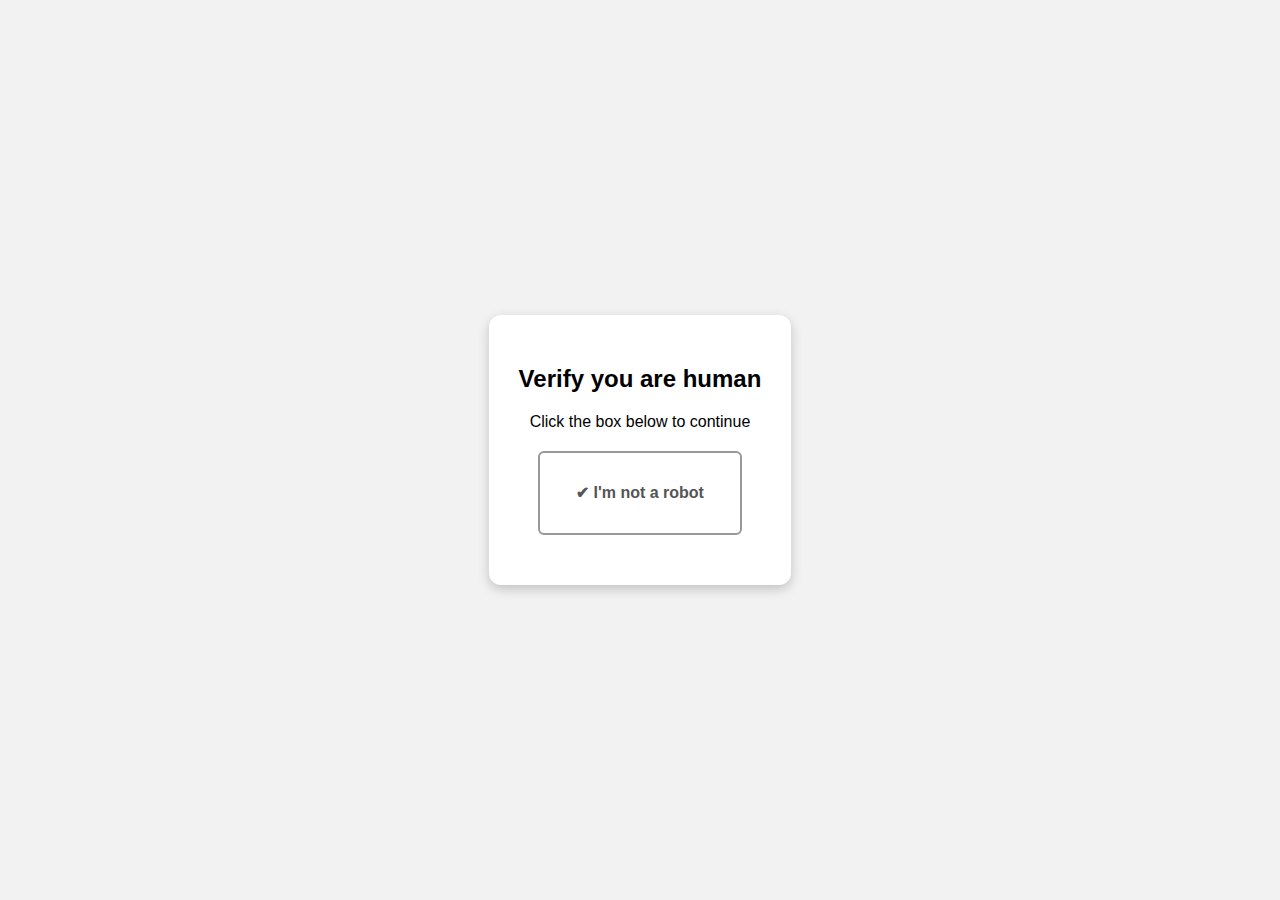
<file: index.html>
<!DOCTYPE html>
<html lang="en">
<head>
  <meta charset="UTF-8">
  <title>CAPTCHA Gate</title>
  <style>
    body, html {
      margin: 0;
      padding: 0;
      height: 100%;
      display: flex;
      align-items: center;
      justify-content: center;
      background: #f2f2f2;
      font-family: Arial, sans-serif;
    }

    #captcha-screen {
      text-align: center;
      background: white;
      padding: 30px;
      border-radius: 12px;
      box-shadow: 0 4px 12px rgba(0,0,0,0.2);
    }

    #captcha-box {
      width: 200px;
      height: 80px;
      border: 2px solid #999;
      margin: 20px auto;
      display: flex;
      align-items: center;
      justify-content: center;
      cursor: pointer;
      font-size: 16px;
      font-weight: bold;
      color: #555;
      border-radius: 6px;
      user-select: none;
    }

    #captcha-box:hover {
      background: #e8e8e8;
    }
  </style>
</head>
<body>
  <!-- Fake CAPTCHA screen -->
  <div id="captcha-screen">
    <h2>Verify you are human</h2>
    <p>Click the box below to continue</p>
    <div id="captcha-box">✔ I'm not a robot</div>
  </div>

  <script>
    document.getElementById("captcha-box").addEventListener("click", function() {
      // Replace with your real site URL or load content
      window.location.href = "home.html"; 
    });
  </script>
</body>
</html>
</file>
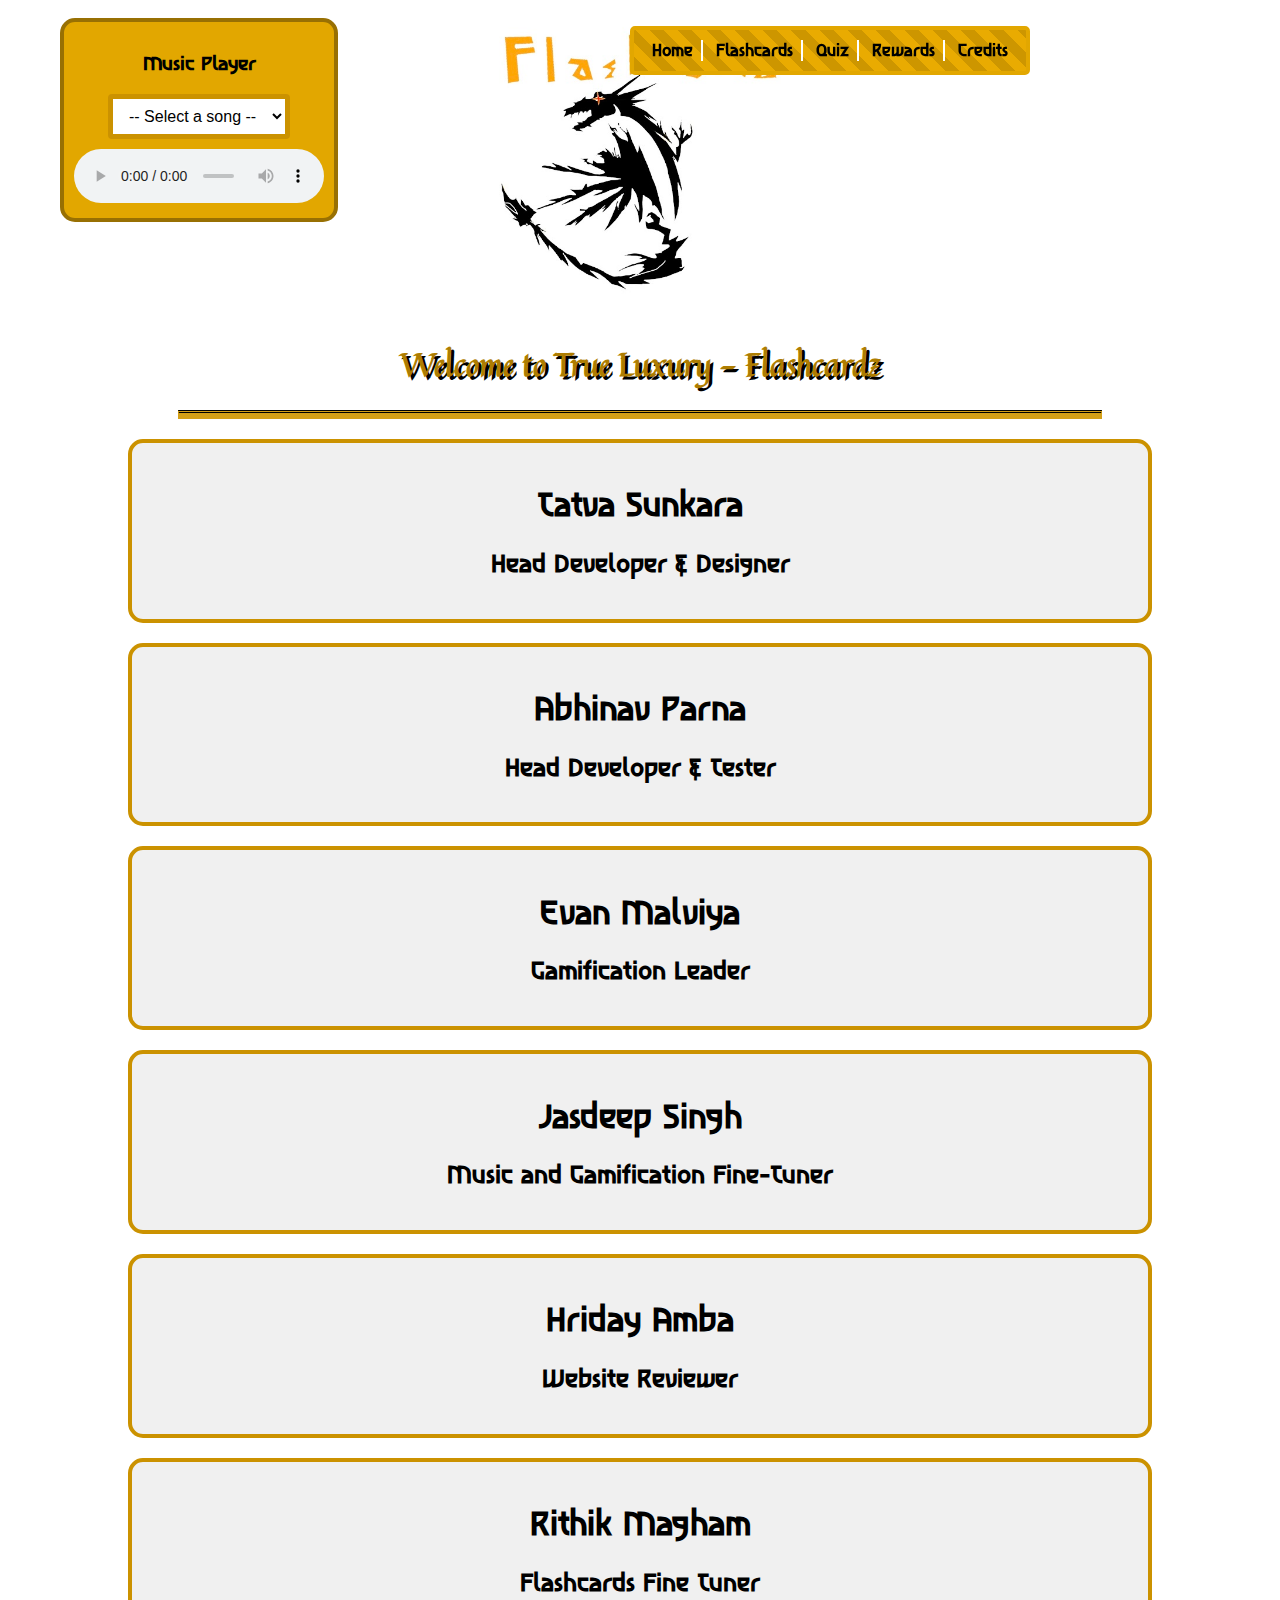
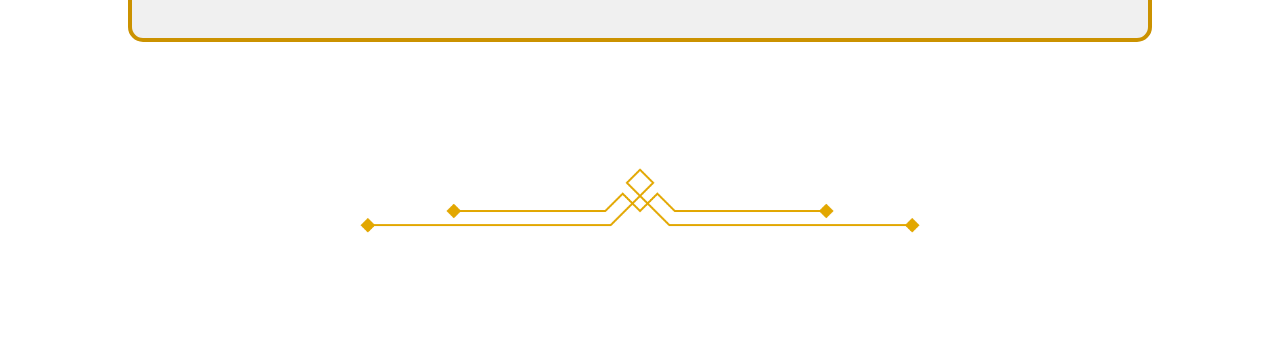
<file: credits.html>
<!DOCTYPE html>
<html lang="en">
<head>
    <meta charset="UTF-8">
    <title>Flashcardz - true luxury</title>
    <style>
        @import url('https://fonts.googleapis.com/css2?family=Asimovian&display=swap');
        @import url('https://fonts.googleapis.com/css2?family=Asimovian&family=Quintessential&display=swap');
    </style>
    <link type="text/css" rel="stylesheet" href="style.css"/>
    <div class="music-player">
    <h3>Music Player</h3>
  <select id="songSelect" style="margin-bottom:10px;">
    <option value="">-- Select a song --</option>
    <option value="">-- Study Tracks--</option>
    <option value="Assets/motivate.mp3">Motivation</option>
    <option value="Assets/phonk.mp3">Phonk</option>
    <option value="Assets/study.mp3">Study</option>
    <option value="Assets/space.mp3">Space</option>
    <option value="">-- Editors' Picks --</option>
    <option value="Assets/Undertale - Megalovania(MP3_128K).mp3">Megalovania</option>
    <option value="Assets/phonk-music-340264.mp3">Chill Phonk</option>
  </select>
  <br>
  <audio id="audioPlayer" controls loop style="width:250px;">
    <source src="https://open.spotify.com/embed/playlist/1kIlqM7lAP9vDZtW2Pchhb?utm_source=generator" type="audio/mp3">
    Your browser does not support the audio element.
  </audio>
    </div>
    <a href="home.html"><img src="Assets/logo.jpg" width="300" height="300"></img></a>
</head>
<body>
    <script>const audioPlayer = document.getElementById('audioPlayer');
const songSelect = document.getElementById('songSelect');

songSelect.onchange = function() {
  audioPlayer.src = this.value;
  audioPlayer.play();
};</script>
    <h1  style="font-family: Quintessential; text-align: center; color: rgb(174, 125, 1); text-shadow: 3px 3px 0 #000;">Welcome to True Luxury - Flashcardz</h1>
    <hr color="#D4A017" size="3px" class="horizontal_line">

    <div id="root">
    <nav id="main-nav" class="sidebar">
        <ul>
            <li><a href="home.html">Home</a></li>
            <li><a href="flashcards.html">Flashcards</a></li>
            <li><a href="quiz.html">Quiz</a></li>
            <li><a href="EXP.html">Rewards</a></li>
            <li><a href="credits.html">Credits</a></li>
        </ul>
    </nav>
    <div id="main-page"></div>
    </div>

    <div class="credits-page">
        <h1>Tatva Sunkara</h1>
        <h2>Head Developer & Designer</h2>
    </div>

    <div class="credits-page">
        <h1>Abhinav Parna</h1>
        <h2>Head Developer & Tester</h2>
    </div>

    <div class="credits-page">
        <h1>Evan Malviya</h1>
        <h2>Gamification Leader</h2>
    </div>

    <div class="credits-page">
        <h1>Jasdeep Singh</h1>
        <h2>Music and Gamification Fine-Tuner</h2>
    </div>

    <div class="credits-page">
        <h1>Hriday Amba</h1>
        <h2>Website Reviewer</h2>
    </div>

    <div class="credits-page">
        <h1>Rithik Magham</h1>
        <h2>Flashcards Fine Tuner</h2>
    </div>

<img src="Assets/golden-background.jpg" width="650px"></img>
</body>

</html>
</file>
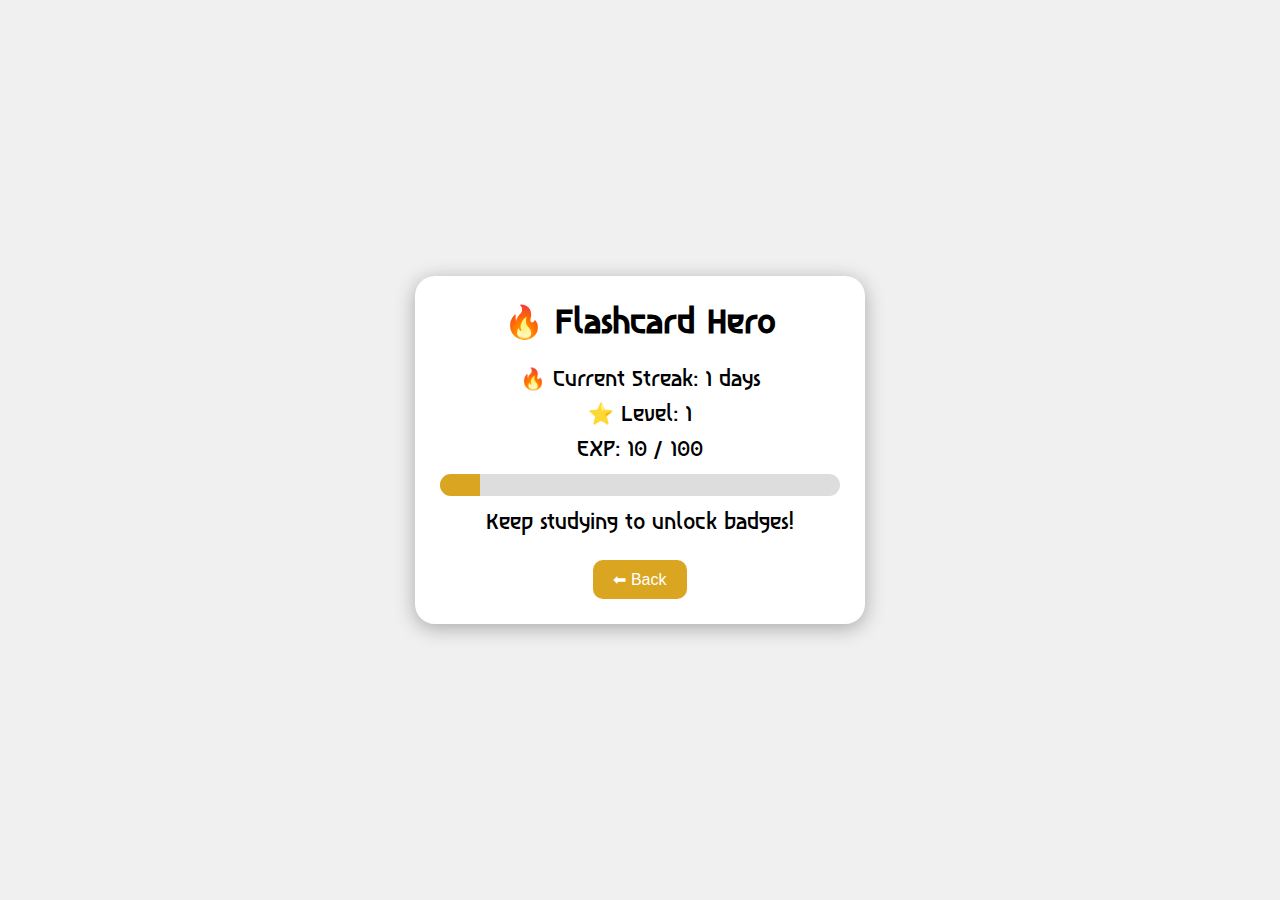
<file: EXP.html>
<!DOCTYPE html>
<html lang="en">
<head>
  <meta charset="UTF-8">
  <meta name="viewport" content="width=device-width, initial-scale=1.0">
  <title>🔥 Flashcard Hero</title>
  <!DOCTYPE html>
<html lang="en">
    <meta charset="UTF-8">
    <title>Flashcardz - true luxury</title>
    <style>
        @import url('https://fonts.googleapis.com/css2?family=Asimovian&display=swap');
        @import url('https://fonts.googleapis.com/css2?family=Asimovian&family=Quintessential&display=swap');
    </style>
  <style>
    body {
      font-family: Asimovian, sans-serif;
      margin: 0;
      padding: 0;
      display: flex;
      justify-content: center;
      align-items: center;
      height: 100vh;
      transition: background 0.5s;
      overflow: hidden;
    }

    #streakBox {
      background: white;
      padding: 25px;
      border-radius: 20px;
      box-shadow: 0px 4px 20px rgba(0,0,0,0.3);
      text-align: center;
      width: 400px;
      position: relative;
    }

    h1 { margin-top: 0; font-size: 2em; }

    #streak, #level, #exp, #reward {
      font-size: 1.3em;
      margin: 8px 0;
    }

    .progress-container {
      background: #ddd;
      border-radius: 12px;
      overflow: hidden;
      height: 22px;
      margin: 12px 0;
    }

    .progress-bar {
      height: 100%;
      background: goldenrod;
      width: 0%;
      transition: width 0.5s ease-in-out;
    }

    #badges {
      display: flex;
      justify-content: center;
      flex-wrap: wrap;
      margin-top: 10px;
      gap: 8px;
    }

    .badge {
      width: 60px;
      height: 60px;
      transition: transform 0.5s;
    }

    .badge.levelup {
      animation: bounce 0.7s ease;
    }

    @keyframes bounce {
      0% { transform: scale(1); }
      50% { transform: scale(1.5); }
      100% { transform: scale(1); }
    }

    button {
      padding: 10px 20px;
      font-size: 1em;
      border: none;
      background: goldenrod;
      color: white;
      border-radius: 10px;
      cursor: pointer;
      margin-top: 15px;
    }

    button:hover { background: rgb(150, 114, 24); }

    .confetti {
      position: absolute;
      width: 10px;
      height: 10px;
      background-color: red;
      top: 0;
      left: 0;
      opacity: 0.8;
      pointer-events: none;
      animation: fall 2s linear forwards;
    }

    @keyframes fall {
      0% { transform: translateY(0) rotate(0deg); }
      100% { transform: translateY(500px) rotate(360deg); opacity: 0; }
    }

    /* Top-right clickable area */
    #secretArea {
      position: fixed;
      top: 0;
      right: 0;
      width: 100px;
      height: 100px;
      cursor: pointer;
      z-index: 1000;
    }
  </style>
</head>
<body>
  <div id="streakBox">
    <h1>🔥 Flashcard Hero</h1>
    <div id="streak">🔥 Current Streak: 0 days</div>
    <div id="level">⭐ Level: 1</div>
    <div id="exp">EXP: 0 / 100</div>
    <div class="progress-container">
      <div class="progress-bar" id="expBar"></div>
    </div>
    <div id="reward">🎁 Keep studying to unlock badges!</div>
    <div id="badges"></div>
    <button onclick="goBack()">⬅ Back</button>
  </div>

  <!-- Top-right secret clickable area -->
  <div id="secretArea"></div>

  <script>

    
    const badgeImages = {
      2: "Assets/Screenshot 2025-09-15 204531.png", 
      3: "Assets/Screenshot 2025-09-15 204543.png", 
      5: "Assets/Screenshot 2025-09-15 203630.png",
      10: "Assets/Screenshot 2025-09-15 204559.png" 
    };

    const badgeColors = {
      2: "#cd7f32",
      3: "#C0C0C0",
      5: "#FFD700",
      10: "#ff69b4"
    };

    // Secret codes with different EXP amounts
    const secretCodes = {
      "superstar": 2200,
      "studyhard": 100,
      "legendary": 200,
      "superbrain": 50,
      "resetall": "reset" // NEW secret code to reset everything
    };

    function getTodayDate() {
      return new Date().toISOString().split("T")[0];
    }

    function expNeededForLevel(level) {
      return 100 + 20 * (level - 1);
    }

    function updateGame() {
      let streak = parseInt(localStorage.getItem("streak") || 0);
      let exp = parseInt(localStorage.getItem("exp") || 0);
      let level = parseInt(localStorage.getItem("level") || 1);
      const lastDate = localStorage.getItem("lastDate");
      const today = getTodayDate();

      if (!lastDate) {
        streak = 1;
        exp += 10;
      } else {
        const yesterday = new Date(lastDate);
        yesterday.setDate(yesterday.getDate() + 1);
        if (today === lastDate) { } 
        else if (today === yesterday.toISOString().split("T")[0]) {
          streak++;
          exp += 10;
        } else {
          streak = 1;
          exp += 5;
        }
      }

      let levelUp = false;
      while (exp >= expNeededForLevel(level)) {
        exp -= expNeededForLevel(level);
        level++;
        levelUp = true;
      }

      localStorage.setItem("streak", streak);
      localStorage.setItem("exp", exp);
      localStorage.setItem("level", level);
      localStorage.setItem("lastDate", today);

      document.getElementById("streak").textContent = `🔥 Current Streak: ${streak} days`;
      document.getElementById("exp").textContent = `EXP: ${exp} / ${expNeededForLevel(level)}`;
      document.getElementById("level").textContent = `⭐ Level: ${level}`;
      document.getElementById("expBar").style.width = (exp / expNeededForLevel(level) * 100) + "%";

      displayRewards(level, levelUp);
    }

    function displayRewards(level, levelUp) {
      const reward = document.getElementById("reward");
      const badgesDiv = document.getElementById("badges");

      let bgColor = "#f0f0f0";
      for (let lvl in badgeColors) {
        if (level >= lvl) bgColor = badgeColors[lvl];
      }
      document.body.style.background = bgColor;

      badgesDiv.innerHTML = "";
      for (let lvl in badgeImages) {
        if (level >= lvl) {
          const img = document.createElement("img");
          img.src = badgeImages[lvl];
          img.className = "badge";
          badgesDiv.appendChild(img);
        }
      }

      if (level >= 10) reward.textContent = "🌟 Legendary Flashcard Hero!";
      else if (level >= 5) reward.textContent = "🥇 Gold Badge Achieved!";
      else if (level >= 3) reward.textContent = "🏅 Silver Badge Achieved!";
      else if (level >= 2) reward.textContent = "🎉 Bronze Badge Achieved!";
      else reward.textContent = "Keep studying to unlock badges!";

      if (levelUp && level % 5 === 0) launchConfetti();
    }

    function launchConfetti() {
      for (let i = 0; i < 50; i++) {
        const conf = document.createElement("div");
        conf.className = "confetti";
        conf.style.left = Math.random() * window.innerWidth + "px";
        conf.style.backgroundColor = `hsl(${Math.random() * 360}, 100%, 50%)`;
        conf.style.animationDuration = 1 + Math.random() * 2 + "s";
        document.body.appendChild(conf);
        setTimeout(() => conf.remove(), 2500);
      }
    }

    function goBack() {
      window.history.back();
    }

    // Secret code click on top-right
    document.getElementById("secretArea").addEventListener("click", () => {
      const code = prompt("Enter secret cheat code:"); 
      if (!code) return;

      const codeValue = secretCodes[code.toLowerCase()];
      if (codeValue === "reset") {
        if (confirm("⚠️ Are you sure you want to RESET ALL progress?")) {
          localStorage.removeItem("streak");
          localStorage.removeItem("exp");
          localStorage.removeItem("level");
          localStorage.removeItem("lastDate");
          alert("✅ All progress has been reset!");
          updateGame();
        }
      } else if (codeValue) {
        let exp = parseInt(localStorage.getItem("exp") || 0);
        exp += codeValue;
        localStorage.setItem("exp", exp);
        alert(`💥 Cheat activated! +${codeValue} EXP!`);
        updateGame();
      } else {
        alert("❌ Wrong code!");
      }
    });

    updateGame();
  </script>
</body>
</html>
</file>
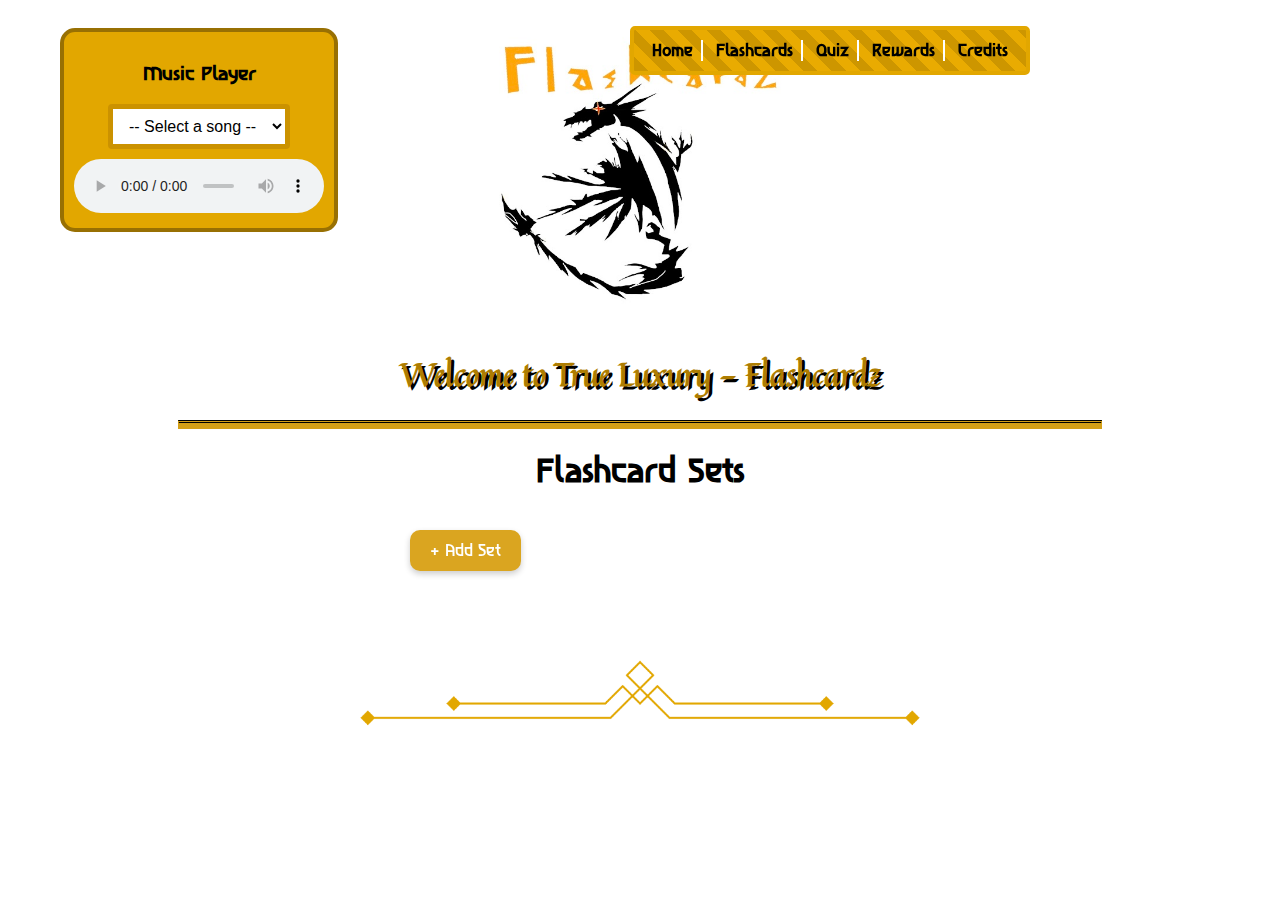
<file: flashcards.html>
<!DOCTYPE html>
<html lang="en">
<head>
    <meta charset="UTF-8">
    <title>Flashcardz - true luxury</title>
    <style>
        @import url('https://fonts.googleapis.com/css2?family=Asimovian&display=swap');
        @import url('https://fonts.googleapis.com/css2?family=Asimovian&family=Quintessential&display=swap');
    </style>
    <link type="text/css" rel="stylesheet" href="style.css"/>

<meta charset="UTF-8">
<title>Flashcard Sets</title>
<style>
  body { font-family: Asimovian, sans-serif; padding: 20px;}
  h1 { text-align: center; }
  #setsContainer { display: flex; flex-wrap: wrap; gap: 10px; justify-content: center; margin-bottom: 20px; }
  .setCard { background: #fff; padding: 50px; border-radius: 10px; cursor: pointer; box-shadow: 0 4px 8px rgba(0,0,0,0.2); width: 180px; text-align: center; position: relative; }
  .setCard:hover { transform: translateY(-3px); transition: 0.2s; }
  .deleteSet { position: absolute; top: 5px; right: 5px; background: red; border: none; color: white; border-radius: 50%; cursor: pointer; width: 25px; height: 25px; font-size: 14px; }
  #flashcardsContainer { display: none; flex-direction: column; align-items: center; }
  #flashcardsRows { display: flex; flex-wrap: wrap; gap: 15px; justify-content: center; max-width: 900px; }
  .card { display: flex; flex-direction: column; align-items: center; background: #fff; padding: 50px; border-radius: 10px; box-shadow: 0 2px 6px rgba(0,0,0,0.1); width: auto;
  min-width: 200px;
  max-width: 300px;
  min-height: 40px;
  word-break: break-word;
  white-space: pre-wrap;
  box-sizing: border-box;}
  textarea { width: 150px; height: 50px; margin: 5px; padding: 8px; border-radius: 10px; border: 1px solid #ccc; resize: none; }
  #addSetBtn, #toggleBtn, #addCardBtn { margin: 10px; padding: 10px 20px; border-radius: 10px; border: none; background: #e2a700; font-family: Asimovian; color: white; cursor: pointer; }
  #addSetBtn:hover, #toggleBtn:hover, #addCardBtn:hover {font-family: Asimovian; background: #a07500; }



 
  /* Toggle styles */
  .def {
    opacity: 1;
    color: black;
    transition: opacity 0.6s ease-in-out, color 0.6s ease, text-shadow 1s ease;
  }
  .def.hidden {
    opacity: 0;
    color: #FF3300;
    text-shadow: 0 0 8px #FF3300, 0 0 15px #FF3300;
    transition: opacity 0.6s ease-out, color 0.3s ease-out, text-shadow 0.3s ease-out;
    pointer-events: none;
  }
  .def.showing {
    color: #00FFFF;
  }

  /* Floating back button */
  .back-btn {
    font-family: Asimovian;
    position: fixed;
    top: 520px;
    left: 300px;
    background: #e2a700;
    color: white;
    border: none;
    border-radius: 12px;
    padding: 8px 14px;
    font-size: 16px;
    cursor: pointer;
    box-shadow: 0 3px 6px rgba(0,0,0,0.2);
    transition: background 0.2s ease;
    z-index: 1000;
  }
  .back-btn:hover {
    background: #a07500;
  }
  
  .addSet {
    font-family: Asimovian;
    position: fixed;
    top: 520px;
    left: 400px;
    background: goldenrod;
    color: white;
    border: none;
    border-radius: 12px;
    padding: 8px 14px;
    font-size: 16px;
    cursor: pointer;
    box-shadow: 0 3px 6px rgba(0,0,0,0.2);
    transition: background 0.2s ease;
    z-index: 1000;
  }
  .addSet:hover {
    background: #a07500;
  }
</style>
</head>
<body>
<div class="music-player">
    <h3>Music Player</h3>
  <select id="songSelect" style="margin-bottom:10px;">
    <option value="">-- Select a song --</option>
    <option value="">-- Study Tracks--</option>
    <option value="Assets/motivate.mp3">Motivation</option>
    <option value="Assets/phonk.mp3">Phonk</option>
    <option value="Assets/study.mp3">Study</option>
    <option value="Assets/space.mp3">Space</option>
    <option value="">-- Editors' Picks --</option>
    <option value="Assets/Undertale - Megalovania(MP3_128K).mp3">Megalovania</option>
    <option value="Assets/phonk-music-340264.mp3">Chill Phonk</option>
  </select>
  <br>
  <audio id="audioPlayer" controls autoplay loop style="width:250px;">
    <source src="https://open.spotify.com/embed/playlist/1kIlqM7lAP9vDZtW2Pchhb?utm_source=generator" type="audio/mp3">
    Your browser does not support the audio element.
  </audio>
    </div>
    <a href="home.html"><img src="Assets/logo.jpg" width="300" height="300"></img></a>
    <h1  style="font-family: Quintessential; text-align: center; color: rgb(174, 125, 1); text-shadow: 3px 3px 0 #000;">Welcome to True Luxury - Flashcardz</h1>
    <hr color="#D4A017" size="3px" class="horizontal_line">

        <div id="root">
    <nav id="main-nav" class="sidebar">
        <ul>
            <li><a href="home.html">Home</a></li>
            <li><a href="flashcards.html">Flashcards</a></li>
            <li><a href="quiz.html">Quiz</a></li>
            <li><a href="EXP.html">Rewards</a></li>
            <li><a href="credits.html">Credits</a></li>

        </ul>
    </nav>
    <div id="main-page"></div>
    </div>
<h1>Flashcard Sets</h1>
<div id="setsContainer"></div>
<button class="addSet" id="addSetBtn" style="background-color: goldenrod;">+ Add Set</button>

<div id="flashcardsContainer">
  <button id="addCardBtn">+ Add Card</button>
  <div id="flashcardsRows"></div>
</div>

<!-- Global Back button -->
<button id="backBtn" class="back-btn">⬅ Back</button>

<script>
let sets = JSON.parse(localStorage.getItem("flashcardSets") || "[]");
let hidden = false;
let currentSetIndex = null;

const audioPlayer = document.getElementById('audioPlayer');
const songSelect = document.getElementById('songSelect');

songSelect.onchange = function() {
  audioPlayer.src = this.value;
  audioPlayer.play();
};

// Display all sets
function displaySets() {
  document.getElementById("backBtn").style.display = "none";
  const container = document.getElementById("setsContainer");
  container.innerHTML = "";
  sets.forEach((set, index) => {
    const card = document.createElement("div");
    card.className = "setCard";
    card.style.border = `4px solid ${set.color || "#e2a700"}`; // Show color as border

    // Title
    const title = document.createElement("div");
    title.textContent = set.name || `Set ${index+1}`;
    title.style.fontWeight = "bold";
    title.style.marginBottom = "10px";
    card.appendChild(title);

    // Color indicator
    const colorDot = document.createElement("span");
    colorDot.style.display = "inline-block";
    colorDot.style.width = "18px";
    colorDot.style.height = "18px";
    colorDot.style.borderRadius = "50%";
    colorDot.style.background = set.color || "#e2a700";
    colorDot.style.marginBottom = "8px";
    card.appendChild(colorDot);

    // Delete button
    const delBtn = document.createElement("button");
    delBtn.className = "deleteSet";
    delBtn.textContent = "✕";
    delBtn.onclick = (e) => {
      e.stopPropagation();
      if (confirm(`Delete set "${set.name}"?`)) {
        sets.splice(index, 1);
        saveSets();
        displaySets();
      }
    };
    card.appendChild(delBtn);

    // Open set
    card.onclick = () => openSet(index);
    container.appendChild(card);
  });
}

// Add new set
document.getElementById("addSetBtn").onclick = () => {
  const setName = prompt("Enter a name for your new set:");
  if (!setName) return;
  let color = prompt("Enter a color for your set (e.g. #e2a700 or 'goldenrod'):");
  if (!color) color = "#e2a700";
  sets.push({ name: setName, color: color, flashcards: [] });
  saveSets();
  displaySets();
};

// Open a set
function openSet(index) {
  currentSetIndex = index;
  document.getElementById("setsContainer").style.display = "none";
  document.getElementById("addSetBtn").style.display = "none";
  document.getElementById("backBtn").style.display = "flex";
  document.getElementById("flashcardsContainer").style.display = "flex";
  renderFlashcards();
}

// Render flashcards in a grid layout
function renderFlashcards() {
  const flashcardsDiv = document.getElementById("flashcardsRows");
  flashcardsDiv.innerHTML = "";

  // Add Card Form (if visible)
  if (window.showAddCardForm) {
    const formDiv = document.createElement("div");
    formDiv.className = "card";
    formDiv.style.background = "#f9f9f9";
    formDiv.style.border = "2px dashed #e2a700";
    formDiv.style.marginBottom = "10px";

    const wordInput = document.createElement("input");
    wordInput.type = "text";
    wordInput.placeholder = "Word";
    wordInput.style.margin = "5px";
    wordInput.style.borderRadius = "8px";
    wordInput.style.padding = "6px";

    const defInput = document.createElement("input");
    defInput.type = "text";
    defInput.placeholder = "Definition";
    defInput.style.margin = "5px";
    defInput.style.borderRadius = "8px";
    defInput.style.padding = "6px";

    const saveBtn = document.createElement("button");
    saveBtn.textContent = "Save";
    saveBtn.style.margin = "5px";
    saveBtn.style.borderRadius = "8px";
    saveBtn.style.background = "#e2a700";
    saveBtn.style.color = "white";
    saveBtn.onclick = () => {
      const word = wordInput.value.trim();
      const def = defInput.value.trim();
      if (!word || !def) {
        alert("Please enter both word and definition.");
        return;
      }
      sets[currentSetIndex].flashcards.push({ word, def });
      saveSets();
      window.showAddCardForm = false;
      renderFlashcards();
    };

    const cancelBtn = document.createElement("button");
    cancelBtn.textContent = "Cancel";
    cancelBtn.style.margin = "5px";
    cancelBtn.style.borderRadius = "8px";
    cancelBtn.onclick = () => {
      window.showAddCardForm = false;
      renderFlashcards();
    };

    formDiv.appendChild(wordInput);
    formDiv.appendChild(defInput);
    formDiv.appendChild(saveBtn);
    formDiv.appendChild(cancelBtn);
    flashcardsDiv.appendChild(formDiv);
  }

  // Render flashcards
  const set = sets[currentSetIndex];
  set.flashcards.forEach((fc, i) => {
    const cardDiv = document.createElement("div");
    cardDiv.className = "card";
    cardDiv.style.cursor = "pointer";
    cardDiv.style.position = "relative";

    // Flip state
    let showingWord = true;
    // ...inside renderFlashcards()...
    const textDiv = document.createElement("div");
    textDiv.textContent = fc.word;
    textDiv.style.fontSize = "18px";
    textDiv.style.minHeight = "40px";
    textDiv.style.display = "flex";
    textDiv.style.alignItems = "center";
    textDiv.style.justifyContent = "center";
    // Remove fixed width/height, add flexible sizing:
    textDiv.style.padding = "10px 20px";
    textDiv.style.maxWidth = "300px";
    textDiv.style.wordBreak = "break-word";
    textDiv.style.whiteSpace = "pre-wrap";


    cardDiv.onclick = (e) => {
      // Prevent flip if delete button is clicked
      if (e.target.classList.contains("delete-flashcard-btn")) return;
      showingWord = !showingWord;
      textDiv.textContent = showingWord ? fc.word : fc.def;
    };

    // Delete button
    const delBtn = document.createElement("button");
    delBtn.textContent = "X";
    delBtn.title = "Delete flashcard";
    delBtn.className = "delete-flashcard-btn";
    delBtn.style.position = "absolute";
    delBtn.style.top = "5px";
    delBtn.style.right = "5px";
    delBtn.style.background = "red";
    delBtn.style.color = "white";
    delBtn.style.border = "none";
    delBtn.style.borderRadius = "50%";
    delBtn.style.width = "25px";
    delBtn.style.height = "25px";
    delBtn.style.cursor = "pointer";
    delBtn.onclick = (e) => {
      e.stopPropagation();
      if (confirm("Delete this flashcard?")) {
        set.flashcards.splice(i, 1);
        saveSets();
        renderFlashcards();
      }
    };

    cardDiv.appendChild(textDiv);
    cardDiv.appendChild(delBtn);
    flashcardsDiv.appendChild(cardDiv);
  });
  
}


// Add card button
document.getElementById("addCardBtn").onclick = () => {
  window.showAddCardForm = true;
  renderFlashcards();
};

// Save sets
function saveSets() {
  localStorage.setItem("flashcardSets", JSON.stringify(sets));
}

// Toggle button


// Back button (global)
document.getElementById("backBtn").onclick = () => {
  window.location.href = 'flashcards.html';
};

// Init
displaySets();
</script>

</body>



<img src="Assets/golden-background.jpg" width="650px"></img>
</body>
</html>
</file>
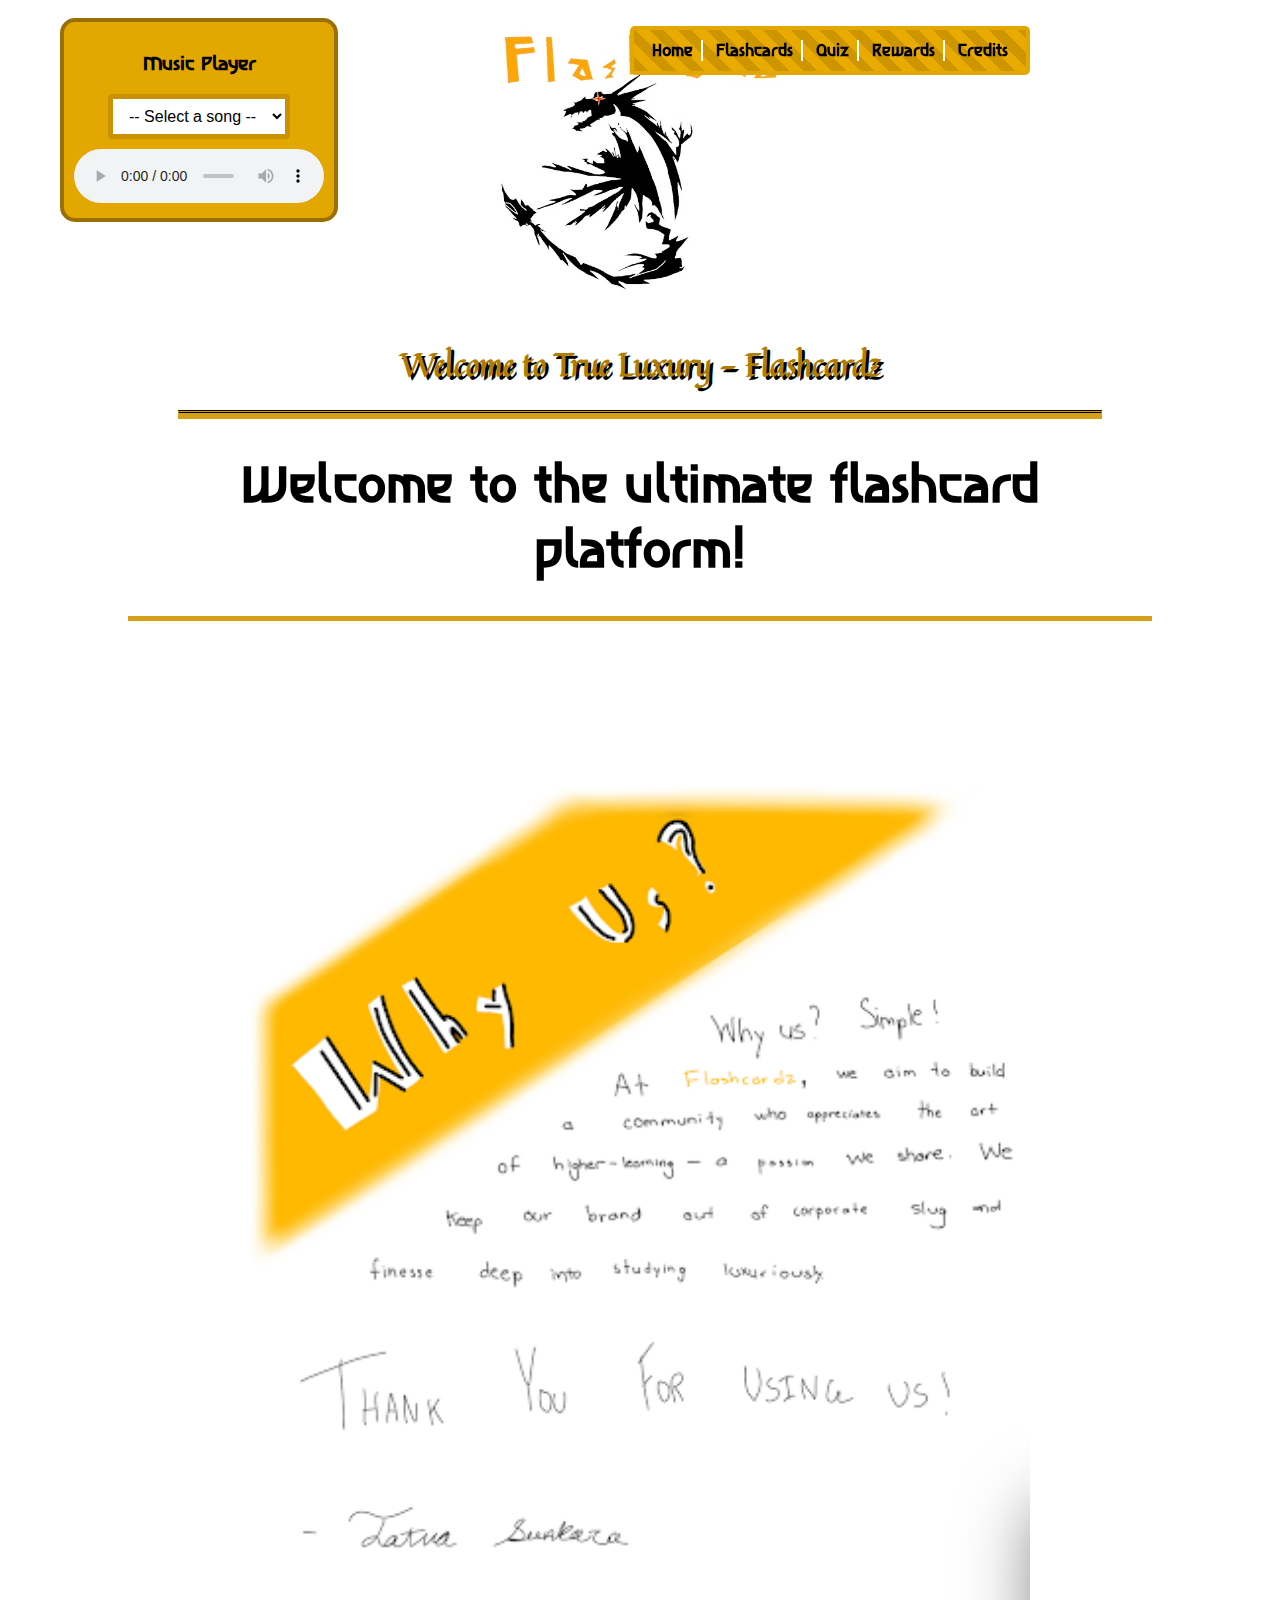
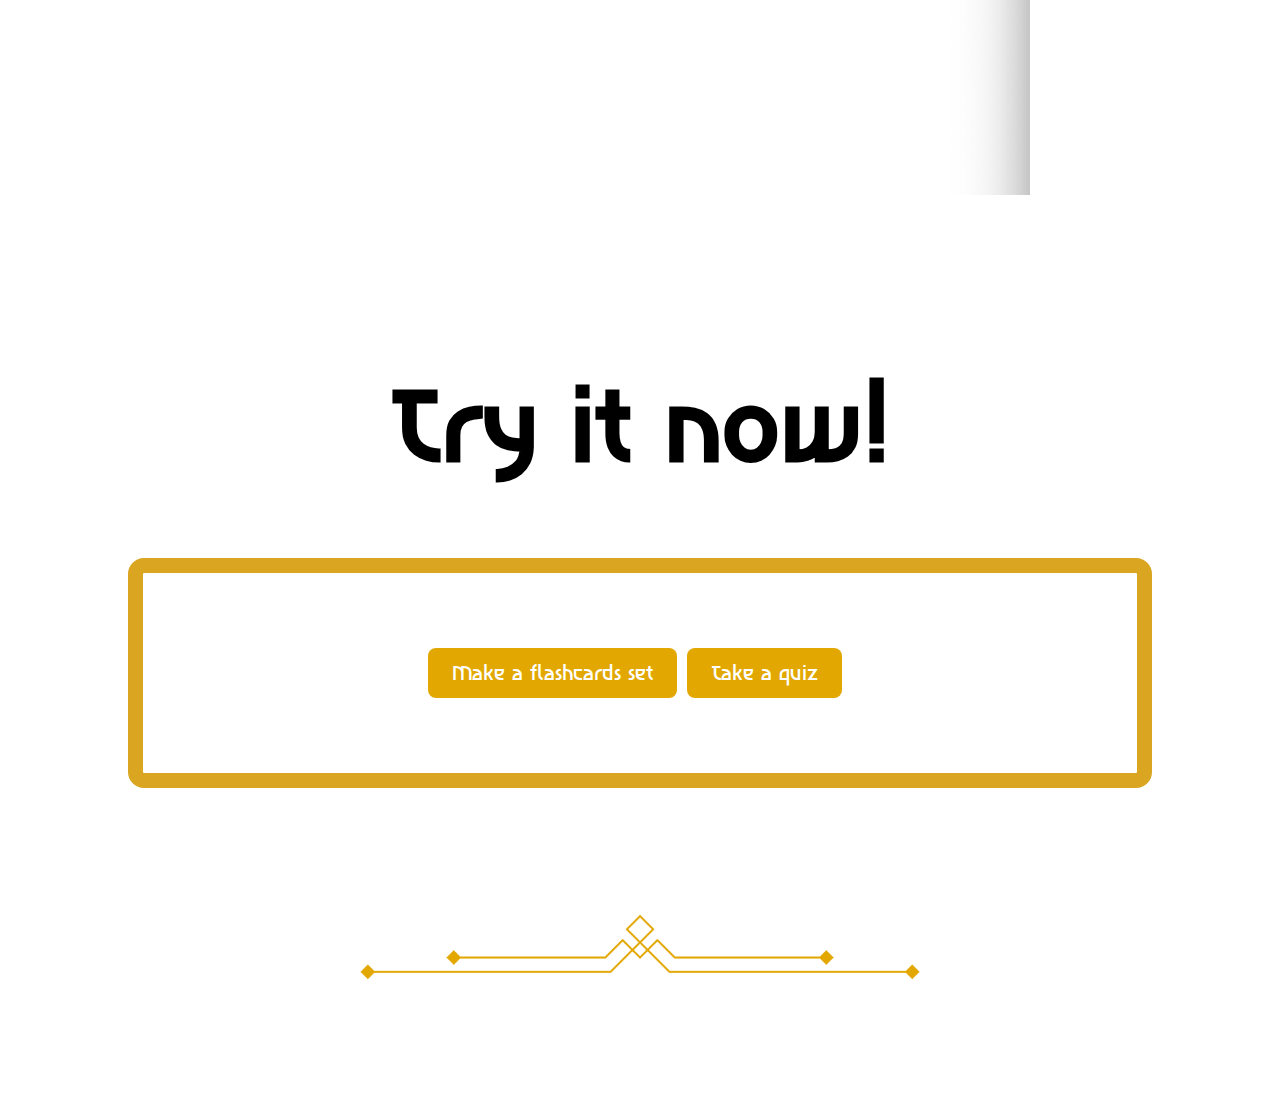
<file: home.html>
<!DOCTYPE html>
<html lang="en">
<head>
    <meta charset="UTF-8">
    <title>Flashcardz - true luxury</title>
    <style>
        @import url('https://fonts.googleapis.com/css2?family=Asimovian&display=swap');
        @import url('https://fonts.googleapis.com/css2?family=Asimovian&family=Quintessential&display=swap');
    </style>
    <link type="text/css" rel="stylesheet" href="style.css"/>
    <div class="music-player">
    <h3>Music Player</h3>
  <select id="songSelect" style="margin-bottom:10px;">
    <option value="">-- Select a song --</option>
    <option value="">-- Study Tracks--</option>
    <option value="Assets/motivate.mp3">Motivation</option>
    <option value="Assets/phonk.mp3">Phonk</option>
    <option value="Assets/study.mp3">Study</option>
    <option value="Assets/space.mp3">Space</option>
    <option value="">-- Editors' Picks --</option>
    <option value="Assets/Undertale - Megalovania(MP3_128K).mp3">Megalovania</option>
    <option value="Assets/phonk-music-340264.mp3">Chill Phonk</option>
  </select>
  <br>
  <audio id="audioPlayer" controls autoplay style="width:250px;">
    <source src="https://open.spotify.com/embed/playlist/1kIlqM7lAP9vDZtW2Pchhb?utm_source=generator" type="audio/mp3">
    Your browser does not support the audio element.
  </audio>
    </div>
    <a href="home.html"><img src="Assets/logo.jpg" width="300" height="300"></img></a>
</head>
<body>
    <script>
const audioPlayer = document.getElementById('audioPlayer');
const songSelect = document.getElementById('songSelect');

songSelect.onchange = function() {
  audioPlayer.src = this.value;
  audioPlayer.play();
};
</script>
    <h1  style="font-family: Quintessential; text-align: center; color: rgb(174, 125, 1); text-shadow: 3px 3px 0 #000;">Welcome to True Luxury - Flashcardz</h1>
    <hr color="#D4A017" size="3px" class="horizontal_line">

    <div id="root">
    <nav id="main-nav" class="sidebar">
        <ul>
            <li><a href="home.html">Home</a></li>
            <li><a href="flashcards.html">Flashcards</a></li>
            <li><a href="quiz.html">Quiz</a></li>
            <li><a href="EXP.html">Rewards</a></li>
            <li><a href="credits.html">Credits</a></li>
        </ul>
    </nav>
    <div id="main-page"></div>
    </div>

    <style>
        @keyframes appear{
            from {
                opacity: -0.5;
                transform: translateX(-500px);
                scale: 1;
            }
            to {
                opacity: 1;
                transform: translateX(0px);
                scale: 1.2;
            }
        }

        .whyUs{
            animation: appear linear;
            animation-timeline: view();
            animation-range: entry 0% cover 60%;
            margin-top: 250px;
            margin-bottom: 250px;
            opacity: 1;
            transform: translateX(0px);
            scale: 1.2;
        }

    </style>

<h1 style="text-align: center; font-size: 50px;">Welcome to the ultimate flashcard platform!</h1>
<hr color="#D4A017" size="5px">

<div>
<img class="whyUs" src="Assets/why_us.jpg" width="650px"></img>
</div>

<h1 style="text-align: center; font-size: 100px;">Try it now!</h1>
<div class="flex-container">
    <a href="flashcards.html" style="border-right: 10px solid #ffffff;"><button class="my-button">Make a flashcards set</button></a>
    <a href="flashcards.html" style="border-right: 10px solid #ffffff;"><button class="my-button">Take a quiz</button></a>
</div>

<img src="Assets/golden-background.jpg" width="650px"></img>
</body>
</html>
</file>
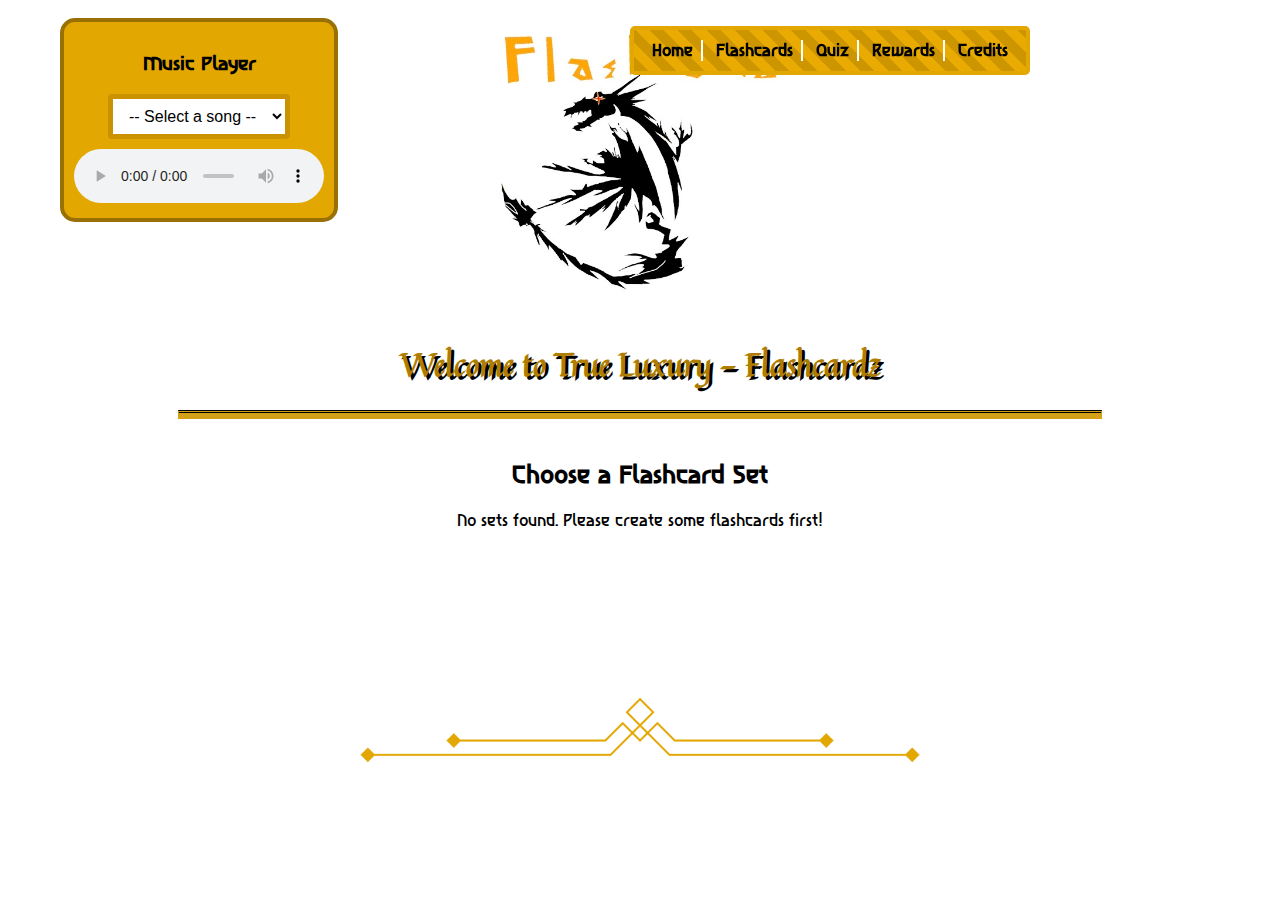
<file: quiz.html>
<!DOCTYPE html>
<html lang="en">
<head>
    <meta charset="UTF-8">
    <title>Flashcardz - true luxury</title>
    <style>
        @import url('https://fonts.googleapis.com/css2?family=Asimovian&display=swap');
        @import url('https://fonts.googleapis.com/css2?family=Asimovian&family=Quintessential&display=swap');
    </style>
    <link type="text/css" rel="stylesheet" href="style.css"/>
    <div class="music-player">
    <h3>Music Player</h3>
  <select id="songSelect" style="margin-bottom:10px;">
    <option value="">-- Select a song --</option>
    <option value="">-- Study Tracks--</option>
    <option value="Assets/motivate.mp3">Motivation</option>
    <option value="Assets/phonk.mp3">Phonk</option>
    <option value="Assets/study.mp3">Study</option>
    <option value="Assets/space.mp3">Space</option>
    <option value="">-- Editors' Picks --</option>
    <option value="Assets/Undertale - Megalovania(MP3_128K).mp3">Megalovania</option>
    <option value="Assets/phonk-music-340264.mp3">Chill Phonk</option>
  </select>
  <br>
  <audio id="audioPlayer" controls autoplay style="width:250px;">
    <source src="https://open.spotify.com/embed/playlist/1kIlqM7lAP9vDZtW2Pchhb?utm_source=generator" type="audio/mp3">
    Your browser does not support the audio element.
  </audio>
    </div>
    <a href="home.html"><img src="Assets/logo.jpg" width="300" height="300"></img></a>
</head>
<body>
        <h1  style="font-family: Quintessential; text-align: center; color: rgb(174, 125, 1); text-shadow: 3px 3px 0 #000;">Welcome to True Luxury - Flashcardz</h1>
    <hr color="#D4A017" size="3px" class="horizontal_line">

    <div id="root">
    <nav id="main-nav" class="sidebar">
        <ul>
            <li><a href="home.html">Home</a></li>
            <li><a href="flashcards.html">Flashcards</a></li>
            <li><a href="quiz.html">Quiz</a></li>
            <li><a href="EXP.html">Rewards</a></li>
            <li><a href="credits.html">Credits</a></li>
        </ul>
    </nav>
    <div id="main-page"></div>
    </div>

    <!-- ...existing HTML above... -->

<div id="quiz-root" style="max-width:600px;margin:40px auto;text-align:center;"></div>

<script>
// Load sets from localStorage (same as flashcards.html)
let sets = JSON.parse(localStorage.getItem("flashcardSets") || "[]");
let currentSet = null;
let questions = [];
let currentQuestion = 0;
let score = 0;

const quizRoot = document.getElementById('quiz-root');

const audioPlayer = document.getElementById('audioPlayer');
const songSelect = document.getElementById('songSelect');

songSelect.onchange = function() {
  audioPlayer.src = this.value;
  audioPlayer.play();
};

// Utility: shuffle array in-place
function shuffle(arr) {
  for (let i = arr.length - 1; i > 0; i--) {
    const j = Math.floor(Math.random() * (i + 1));
    [arr[i], arr[j]] = [arr[j], arr[i]];
  }
}

// Step 1: Choose set
function showSetChooser() {
  quizRoot.innerHTML = "<h2>Choose a Flashcard Set</h2>";
  if (!sets.length) {
    quizRoot.innerHTML += "<p>No sets found. Please create some flashcards first!</p>";
    return;
  }
  sets.forEach((set, idx) => {
    const btn = document.createElement("button");
    btn.textContent = set.name || `Set ${idx+1}`;
    btn.style.margin = "10px";
    btn.style.padding = "10px 20px";
    btn.style.borderRadius = "10px";
    btn.style.background = "#e2a700";
    btn.style.color = "white";
    btn.style.cursor = "pointer";
    btn.onclick = () => startQuiz(idx);
    quizRoot.appendChild(btn);
  });
}

// Step 2: Start quiz
function startQuiz(setIdx) {
  currentSet = sets[setIdx];
  if (!currentSet.flashcards || currentSet.flashcards.length < 2) {
    quizRoot.innerHTML = "<p>This set needs at least 2 flashcards for a quiz.</p><button onclick='location.reload()'>Back</button>";
    return;
  }
  // Build questions: [{term, correctDef, choices: [def, ...]}]
  questions = currentSet.flashcards.map((fc, i) => {
    // Get 3 random wrong definitions from other flashcards
    let wrongDefs = currentSet.flashcards
      .filter((_, idx) => idx !== i)
      .map(fc2 => fc2.def);
    shuffle(wrongDefs);
    wrongDefs = wrongDefs.slice(0, 3);
    // Combine and shuffle choices
    const choices = [fc.def, ...wrongDefs];
    shuffle(choices);
    return {
      term: fc.word,
      correctDef: fc.def,
      choices
    };
  });
  shuffle(questions); // Shuffle question order
  currentQuestion = 0;
  score = 0;
  showQuestion();
}

// Step 3: Show question
function showQuestion() {
  const q = questions[currentQuestion];
  quizRoot.innerHTML = `
    <h2>Question ${currentQuestion+1} of ${questions.length}</h2>
    <div style="font-size:1.3em;margin:20px 0;"><b>What does this term mean?</b><br><span style="font-size:1.5em;color:#b8860b;">${q.term}</span></div>
    <div id="choices"></div>
    <div id="feedback" style="margin:20px 0;font-size:1.1em;"></div>
  `;
  const choicesDiv = document.getElementById('choices');
  q.choices.forEach(choice => {
    const btn = document.createElement("button");
    btn.textContent = choice;
    btn.style.display = "block";
    btn.style.margin = "10px auto";
    btn.style.padding = "10px 20px";
    btn.style.borderRadius = "10px";
    btn.style.background = "#f4e2b5";
    btn.style.color = "#333";
    btn.style.cursor = "pointer";
    btn.onclick = () => handleAnswer(choice);
    choicesDiv.appendChild(btn);
  });
}

// Step 4: Handle answer
function handleAnswer(selected) {
  const q = questions[currentQuestion];
  const feedback = document.getElementById('feedback');
  const isCorrect = selected === q.correctDef;
  if (isCorrect) {
    feedback.innerHTML = `<span style="color:green;font-weight:bold;">Correct!</span>`;
    score++;
  } else {
    feedback.innerHTML = `<span style="color:red;font-weight:bold;">Wrong!</span> <br> The correct answer is: <b>${q.correctDef}</b>`;
  }
  // Disable all buttons
  Array.from(document.getElementById('choices').children).forEach(btn => {
    btn.disabled = true;
    if (btn.textContent === q.correctDef) btn.style.background = "#b6e2a1";
    if (btn.textContent === selected && !isCorrect) btn.style.background = "#f7b6b6";
  });
  // Next button
  const nextBtn = document.createElement("button");
  nextBtn.textContent = currentQuestion < questions.length - 1 ? "Next Question" : "See Results";
  nextBtn.style.margin = "20px";
  nextBtn.style.padding = "10px 20px";
  nextBtn.style.borderRadius = "10px";
  nextBtn.style.background = "#e2a700";
  nextBtn.style.color = "white";
  nextBtn.style.cursor = "pointer";
  nextBtn.onclick = () => {
    if (currentQuestion < questions.length - 1) {
      currentQuestion++;
      showQuestion();
    } else {
      showResults();
    }
  };
  feedback.appendChild(nextBtn);
}

// Step 5: Show results
function showResults() {
  quizRoot.innerHTML = `
    <h2>Quiz Complete!</h2>
    <div style="font-size:1.3em;margin:20px 0;">
      You scored <b>${score}</b> out of <b>${questions.length}</b>!
      That is a <b>${Math.round(100 * (score / questions.length))}</b>% score!
    </div>
    <button onclick="location.reload()" style="padding:10px 20px;border-radius:10px;background:#e2a700;color:white;cursor:pointer;">Try Another Set</button>
  `;
}

// Start
showSetChooser();
</script>
<!-- ...existing HTML below... -->
<img src="Assets/golden-background.jpg" width="650px"></img>
</body>
</html>
</file>
<file: style.css>
body {
  font-family: Asimovian;
  border: 0px solid #44726c;
  margin-left: auto;
  margin-right: auto;
  border-radius: 16px;
  max-width: 1024px;
  max-height: 1024px;
  min-width: 1024px;
  padding-left: 100px;
  padding-right: 100px;
  padding-top: 10px;
  color: #000000;
}

.quintessential-regular {
  font-family: "Quintessential", serif;
  font-weight: 400;
  font-style: normal;
}


.my-button {
  font-family: Asimovian;
  background-color: #e2a700;
  color: white;
  padding: 12px 24px;
  border: none;
  border-radius: 8px;
  cursor: pointer;
  margin: 0 auto; /* Centers horizontally within its parent */
  font-size: 20px;
}

.flex-container {
  display: flex;
  justify-content: center; /* Centers horizontally */
  align-items: center; /* Centers vertically */
  height: 200px; /* Example height for the container */
  border: 15px solid goldenrod;
  border-radius: 16px;
}

.horizontal_line {
  width: 90%;
  height: 5px;
  border-top: 3px double black;
  line-height: 80%;
}

html {
    background: #ffffff;
}

img {
        display: block; /* Important: image must be a block-level element */
        margin: 0px auto;
        /* Optionally, set a width for the image */
    }

marquee {
  color: rgb(0, 0, 0);
  background-color: #D3EE98;
  border-radius: 10px;
  padding: 5px;
}


nav ul {
  list-style-type: none;
  background: repeating-linear-gradient(
  45deg,
  #cd9600,
  #cd9600 10px,
  #e9ab01 10px,
  #e9ab01 20px
);
  border: 4px solid #e2a700;
  border-radius: 5px;
  font-family: Asimovian;
  font-weight: bold;
  padding: 10px;
  position: fixed; top: 10px; right: 250px;
}

nav ul li {
  display: inline;
  border-right: 2px solid #ffffff;
  padding-right: 8px;
  padding-left: 8px;
}

select {
  background-color: #ffffff;
  border: 5px solid #cb9200;
  padding: 8px 12px;
  font-size: 16px;
  color: #000000;
  border-radius: 4px;
  cursor: pointer;
}

.credits-page {
  background-color: #f0f0f0;
  border: 4px solid #cb9200;
  border-radius: 15px;
  padding: 20px;
  margin-top: 20px;
  text-align: center;
}

contrast {
  background-color: #388E3C;
}

nav ul li:last-child {
  border-right: none;
}

nav ul li a {
  text-decoration: none;
  color: #000000;
}

nav li a:active {
  color: yellow;
}

nav li a:hover {
  text-decoration: underline;
}

.selected {
  color: #D1FF98;
}


.notification {
  border: 4px solid #E2F1E7;
  border-radius: 15px;
  padding: 10px;
  background-color: #E2F1E7;
}

.notification::before {
  color: #68c5ff;
  content:"Notification: ";
}

a {
  color: #EB8317;
}

.important-h2 {
  border: 4px solid #DCE775;
  border-radius: 2px;
  padding: 20px;
  background-color: #388E3C;
}

header {
  color: #25e6ff;
}

aside {
  float: right;
  padding-right: 24px;
  width: 34%;
  background-color: #f8de7e;
  text-align: center;

}

.music-player {
  border: 4px solid #987003;
  border-radius: 15px;
  padding: 10px;
  background-color: #e2a700;
  text-align: center;
  position: fixed; /* Set the navbar to fixed position */
  top: 90; /* Position the navbar at the top of the page */
  left: 60px;
}
</file>
